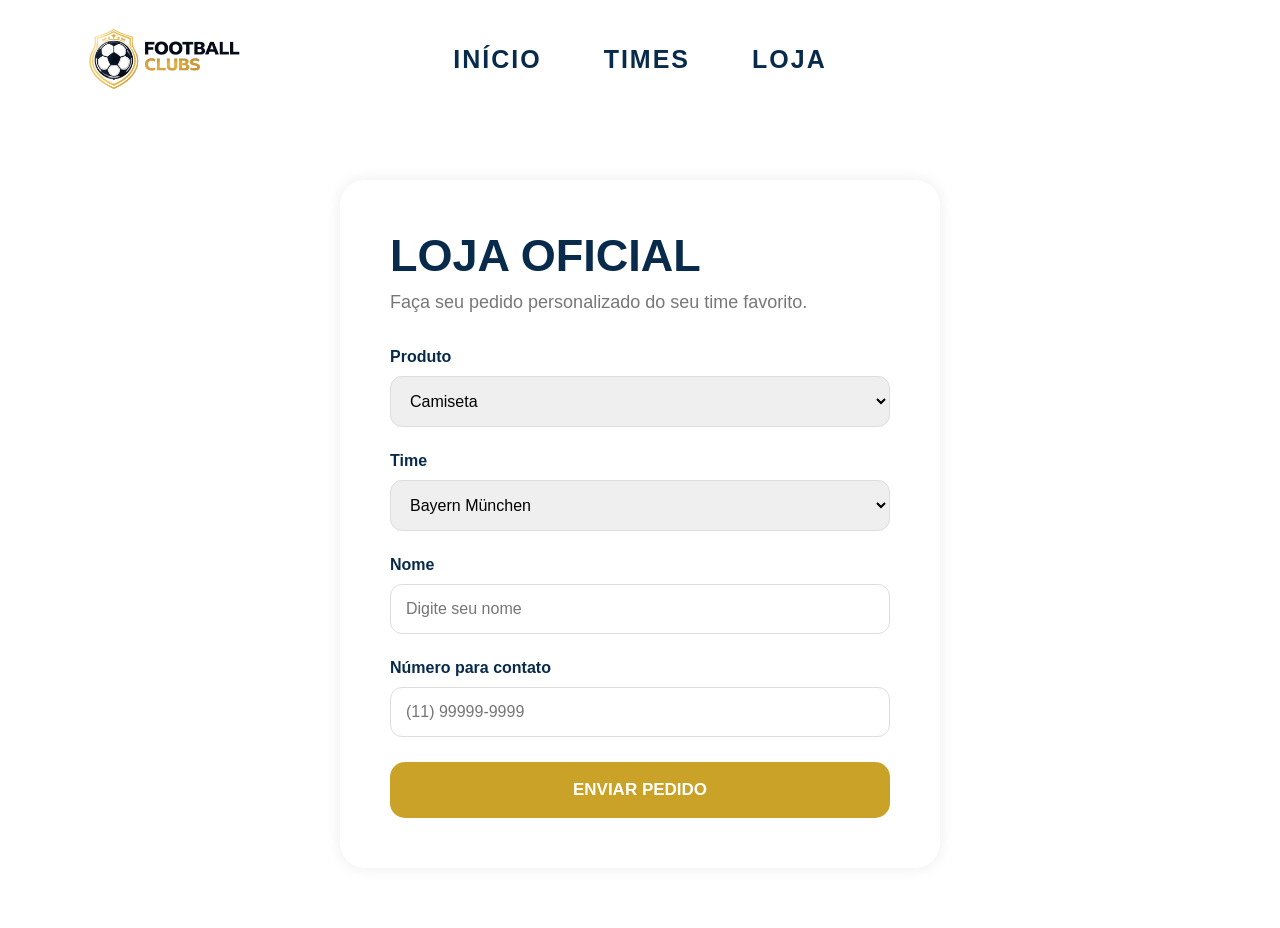
<file: Loja.html>
<!doctype html>
<html lang="en">
  <head>
    <meta charset="UTF-8" />
    <meta name="viewport" content="width=device-width, initial-scale=1.0" />
    <title>Loja</title>
    <link rel="stylesheet" href="Loja.css" />
  </head>
  <body>
    <header class="topo">
      <div class="icone">
        <img src="Bayern.img/logo.png" alt="logo" />
      </div>

      <nav class="navegacao">
        <ul>
          <li><a href="index.html">INÍCIO</a></li>
          <li><a href="times.html">TIMES</a></li>
          <li><a href="loja.html">LOJA</a></li>
        </ul>
      </nav>

      <section class="loja">
        <div class="card-loja">
          <h1>LOJA OFICIAL</h1>

          <p>Faça seu pedido personalizado do seu time favorito.</p>

          <form>
            <div class="campo">
              <label>Produto</label>

              <select>
                <option>Camiseta</option>
                <option>Shorts</option>
                <option>Jaqueta</option>
                <option>Boné</option>
              </select>
            </div>

            <div class="campo">
              <label>Time</label>

              <select>
                <option>Bayern München</option>
                <option>Real Madrid</option>
                <option>Barcelona</option>
                <option>Arsenal</option>
                <option>Milan</option>
                <option>PSG</option>
              </select>
            </div>

            <div class="campo">
              <label>Nome</label>

              <input type="text" placeholder="Digite seu nome" />
            </div>

            <div class="campo">
              <label>Número para contato</label>

              <input type="text" placeholder="(11) 99999-9999" />
            </div>

            <button type="submit">ENVIAR PEDIDO</button>
          </form>
        </div>
      </section>
    </header>
  </body>
</html>
</file>
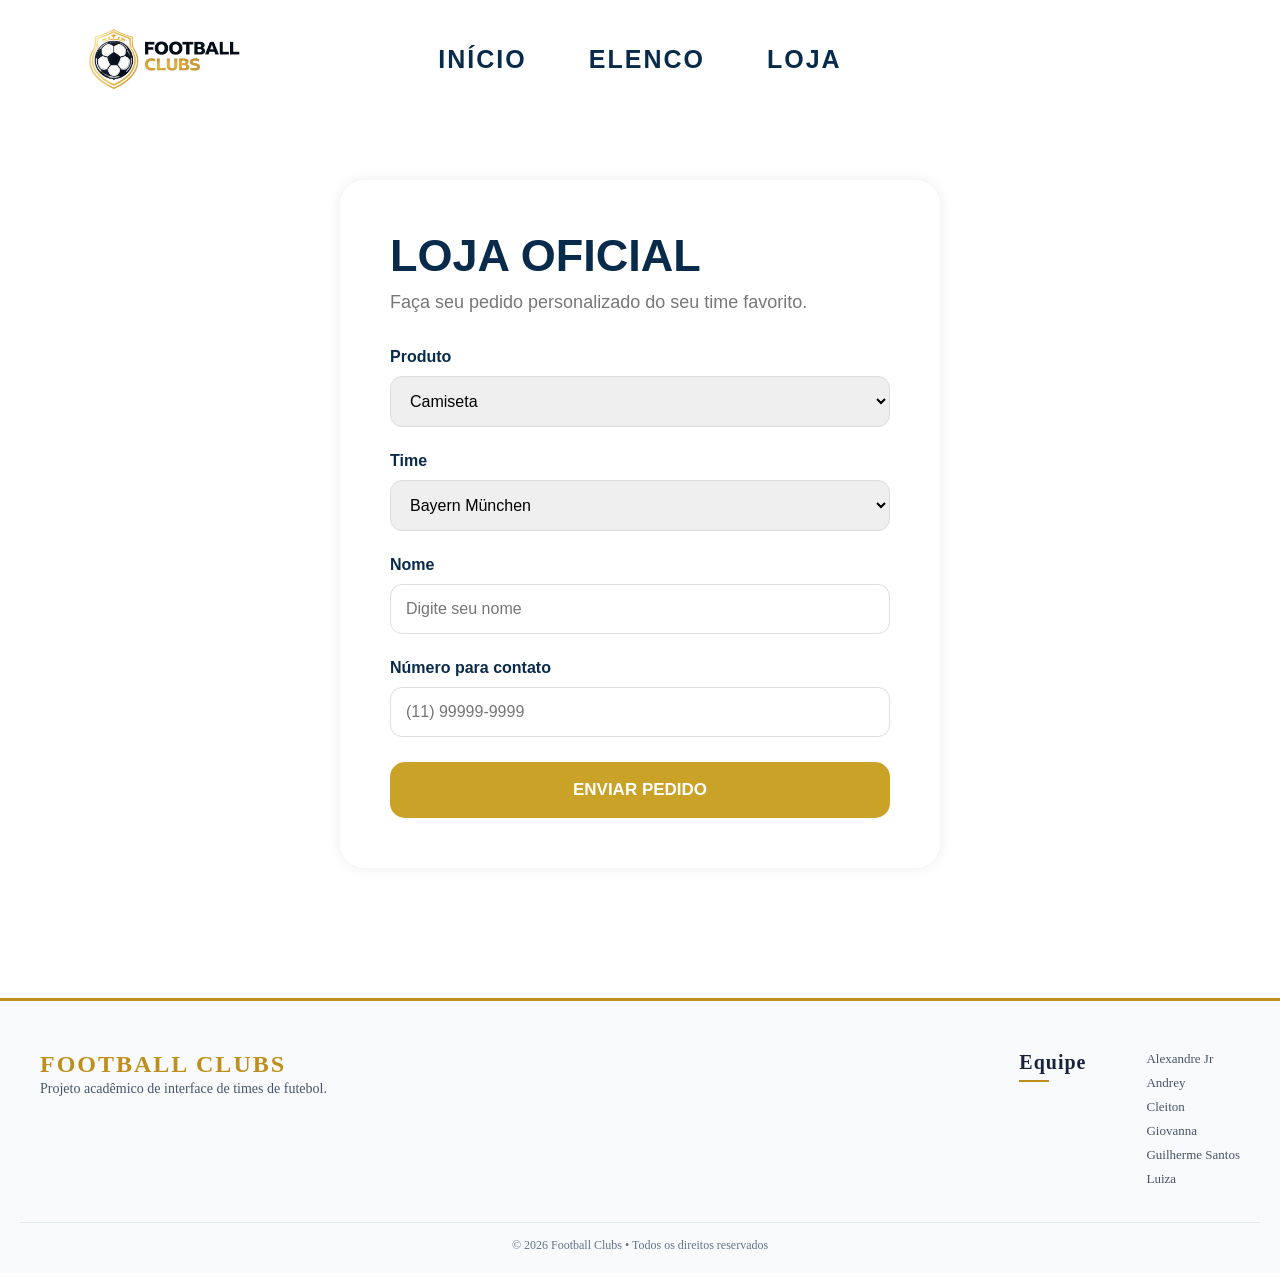
<file: lojamilan.html>
<!Doctype html>
<html lang="en">

<head>
  <meta charset="UTF-8" />
  <meta name="viewport" content="width=device-width, initial-scale=1.0" />
  <title>Loja</title>
  <link rel="stylesheet" href="./css/lojamilan.css" />
</head>

<body>
  <header class="topo">
    <div class="icone">
      <img src="./img-milan/logo.png" alt="logo" />
    </div>

    <nav class="navegacao">
      <ul>
        <li><a href="pageinicial.html">INÍCIO</a></li>
        <li><a href="milan-gui.html">ELENCO</a></li>
        <li><a href="lojamilan.html">LOJA</a></li>
      </ul>
    </nav>

    <section class="loja">
      <div class="card-loja">
        <h1>LOJA OFICIAL</h1>

        <p>Faça seu pedido personalizado do seu time favorito.</p>

        <form>
          <div class="campo">
            <label>Produto</label>

            <select>
              <option>Camiseta</option>
              <option>Shorts</option>
              <option>Jaqueta</option>
              <option>Boné</option>
            </select>
          </div>

          <div class="campo">
            <label>Time</label>

            <select>
              <option>Bayern München</option>
              <option>Real Madrid</option>
              <option>Barcelona</option>
              <option>Arsenal</option>
              <option>Milan</option>
              <option>PSG</option>
            </select>
          </div>

          <div class="campo">
            <label>Nome</label>

            <input type="text" placeholder="Digite seu nome" />
          </div>

          <div class="campo">
            <label>Número para contato</label>

            <input type="text" placeholder="(11) 99999-9999" />
          </div>

          <button type="submit">ENVIAR PEDIDO</button>
        </form>
      </div>
    </section>
  </header>
  <footer class="footer">
    <div class="footer-inner">

      <div class="footer-left">
        <span class="footer-logo">FOOTBALL CLUBS</span>
        <p>Projeto acadêmico de interface de times de futebol.</p>
      </div>

      <div class="footer-right">
        <h4>Equipe</h4>
        <ul>
          <li>Alexandre Jr</li>
          <li>Andrey</li>
          <li>Cleiton</li>
          <li>Giovanna</li>
          <li>Guilherme Santos</li>
          <li>Luiza</li>
        </ul>
      </div>

    </div>

    <div class="footer-bottom">
      <span>© 2026 Football Clubs • Todos os direitos reservados</span>
    </div>
  </footer>
</body>

</html>
</file>
<file: Loja.css>
* {
  margin: 0;
  padding: 0;
  box-sizing: border-box;
}

.navegacao ul {
  list-style: none;
  display: flex;
  justify-content: center;
  flex-wrap: wrap;
  gap: 30px;
  padding: 0;
  margin: 0;
}

.navegacao ul li {
  padding: 0;
  margin: 0;
  border-bottom: none;
  margin-top: -85px;
}

.navegacao ul li:hover {
  background: none;
}

.navegacao a {
  color: #082b4b;
  text-decoration: none;
  font-family: "Franklin Gothic Medium", "Arial Narrow", Arial, sans-serif;
  letter-spacing: 2px;
  font-size: 25px;
  font-weight: 600;
  padding: 8px 16px;
  border-radius: 20px;
  transition: 0.3s;
}

.navegacao a:hover {
  background-color: #f2d27a;
  color: #ffffff;
  text-decoration: none;
}

.navegacao a.ativo {
  color: #0d3b66;
}

.icone {
  display: flex;
  justify-content: left;
  margin-top: -10px;
  height: 140px;
  width: auto;
  margin-left: 60px;
}

.loja {
  min-height: 80vh;

  display: flex;
  justify-content: center;
  align-items: center;

  padding: 50px;
}

.card-loja {
  width: 100%;
  max-width: 600px;

  background-color: white;

  padding: 50px;

  border-radius: 25px;

  box-shadow: 0 0 15px rgba(0, 0, 0, 0.08);
}

.card-loja h1 {
  color: #082b4b;

  font-size: 45px;

  margin-bottom: 10px;

  font-family: "Franklin Gothic Medium", "Arial Narrow", Arial, sans-serif;
}

.card-loja p {
  color: #777;

  margin-bottom: 35px;
  
  font-size: 18px;
  font-family: "Franklin Gothic Medium", "Arial Narrow", Arial, sans-serif;
}

.campo {
  display: flex;
  flex-direction: column;

  margin-bottom: 25px;
}

.campo label {
  margin-bottom: 10px;

  color: #082b4b;

  font-weight: 600;

  font-family: "Franklin Gothic Medium", "Arial Narrow", Arial, sans-serif;
}

.campo input,
.campo select {
  padding: 15px;

  border: 1px solid #ddd;

  border-radius: 12px;

  font-size: 16px;
  font-family: "Franklin Gothic Medium", "Arial Narrow", Arial, sans-serif;
  outline: none;

  transition: 0.3s;
}

.campo input:focus,
.campo select:focus {
  border-color: #c9a227;
}

.card-loja button {
  width: 100%;

  padding: 18px;

  border: none;

  border-radius: 15px;

  background-color: #c9a227;

  color: white;

  font-size: 17px;
  font-weight: bold;

  cursor: pointer;

  transition: 0.3s;
}

.card-loja button:hover {
  background-color: #082b4b;
}
</file>
<file: css/lojamilan.css>
* {
  margin: 0;
  padding: 0;
  box-sizing: border-box;
}

.navegacao ul {
  list-style: none;
  display: flex;
  justify-content: center;
  flex-wrap: wrap;
  gap: 30px;
  padding: 0;
  margin: 0;
}

.navegacao ul li {
  padding: 0;
  margin: 0;
  border-bottom: none;
  margin-top: -85px;
}

.navegacao ul li:hover {
  background: none;
}

.navegacao a {
  color: #082b4b;
  text-decoration: none;
  font-family: "Franklin Gothic Medium", "Arial Narrow", Arial, sans-serif;
  letter-spacing: 2px;
  font-size: 25px;
  font-weight: 600;
  padding: 8px 16px;
  border-radius: 20px;
  transition: 0.3s;
}

.navegacao a:hover {
  background-color: #f2d27a;
  color: #ffffff;
  text-decoration: none;
}

.navegacao a.ativo {
  color: #0d3b66;
}

.icone {
  display: flex;
  justify-content: left;
  margin-top: -10px;
  height: 140px;
  width: auto;
  margin-left: 60px;
}

.loja {
  min-height: 80vh;

  display: flex;
  justify-content: center;
  align-items: center;

  padding: 50px;
}

.card-loja {
  width: 100%;
  max-width: 600px;

  background-color: white;

  padding: 50px;

  border-radius: 25px;

  box-shadow: 0 0 15px rgba(0, 0, 0, 0.08);
}

.card-loja h1 {
  color: #082b4b;

  font-size: 45px;

  margin-bottom: 10px;

  font-family: "Franklin Gothic Medium", "Arial Narrow", Arial, sans-serif;
}

.card-loja p {
  color: #777;

  margin-bottom: 35px;
  
  font-size: 18px;
  font-family: "Franklin Gothic Medium", "Arial Narrow", Arial, sans-serif;
}

.campo {
  display: flex;
  flex-direction: column;

  margin-bottom: 25px;
}

.campo label {
  margin-bottom: 10px;

  color: #082b4b;

  font-weight: 600;

  font-family: "Franklin Gothic Medium", "Arial Narrow", Arial, sans-serif;
}

.campo input,
.campo select {
  padding: 15px;

  border: 1px solid #ddd;

  border-radius: 12px;

  font-size: 16px;
  font-family: "Franklin Gothic Medium", "Arial Narrow", Arial, sans-serif;
  outline: none;

  transition: 0.3s;
}

.campo input:focus,
.campo select:focus {
  border-color: #c9a227;
}

.card-loja button {
  width: 100%;

  padding: 18px;

  border: none;

  border-radius: 15px;

  background-color: #c9a227;

  color: white;

  font-size: 17px;
  font-weight: bold;

  cursor: pointer;

  transition: 0.3s;
}

.card-loja button:hover {
  background-color: #082b4b;
}
.footer {
  background: #f8fafc; /* fundo claro */
  color: #0b1428;
  margin-top: 80px;
  padding: 50px 20px 20px;
  border-top: 3px solid #be8f1c;
}

.footer-inner {
  max-width: 1200px;
  margin: 0 auto;

  display: flex;
  justify-content: space-between;
  align-items: flex-start;
  gap: 50px;
  flex-wrap: wrap;
}

/* LADO ESQUERDO */
.footer-left {
  max-width: 420px;
}

.footer-logo {
  font-size: 24px;
  font-weight: 800;
  letter-spacing: 2px;
  color: #be8f1c;
  margin-bottom: 12px;
}

.footer-left p {
  font-size: 14px;
  color: #475569;
  line-height: 1.5;
}

/* LADO DIREITO */
.footer-right {
  display: flex;
  gap: 60px;
  flex-wrap: wrap;
}

.footer-right h4 {
  font-size: 20px;
  color: #18223a;
  margin-bottom: 12px;
  letter-spacing: 1px;
  position: relative;
}

.footer-right h4::after {
  content: "";
  display: block;
  width: 30px;
  height: 2px;
  background: #be8f1c;
  margin-top: 6px;
}

.footer-right ul {
  list-style: none;
  padding: 0;
  margin: 0;
  display: grid;
  gap: 8px;
}

.footer-right li {
  font-size: 13px;
  color: #475569;
  cursor: pointer;
  transition: 0.25s ease;
}

.footer-right li:hover {
  color: #142750;
  transform: translateX(4px);
}

/* BOTTOM */
.footer-bottom {
  margin-top: 35px;
  text-align: center;
  font-size: 12px;
  color: #64748b;
  border-top: 1px solid #e2e8f0;
  padding-top: 15px;
}
</file>
